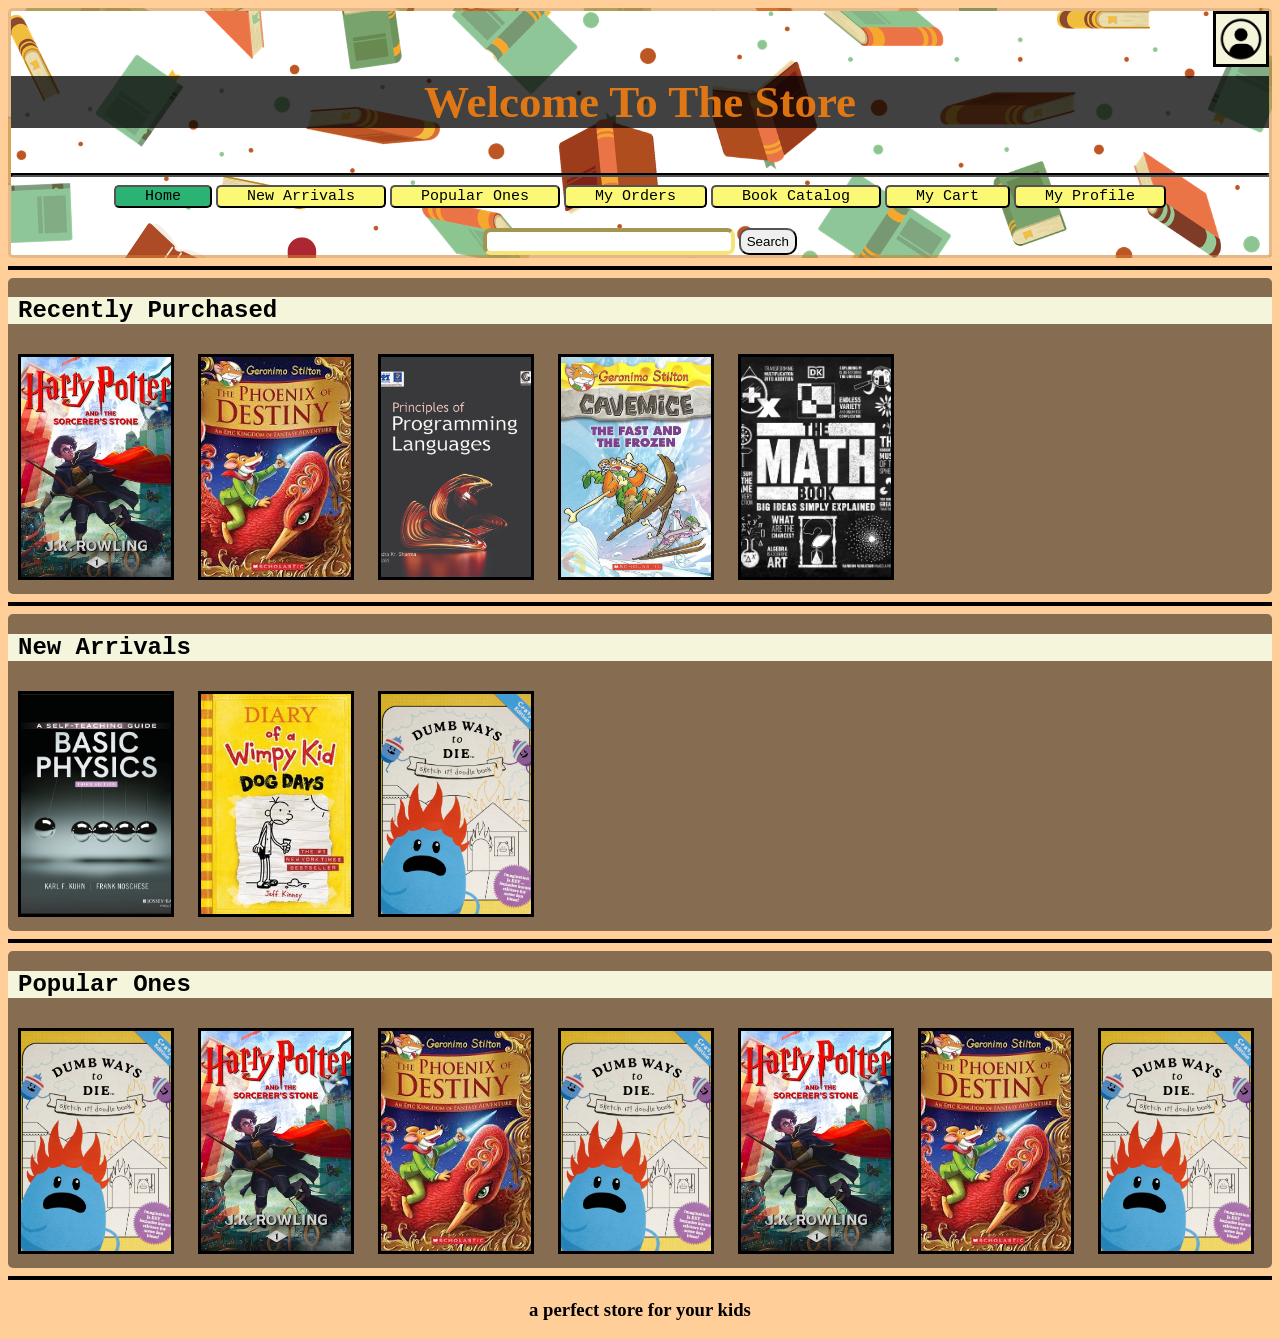
<file: index.html>
<html>
    <head>
    <title>Online Book Store</title>
    <link href="Css/Index.css" rel="styleSheet">
  

    </head>

    
    <header style="background-image:url(Imgs/Backgroundimg.png); border: #cf802c8e;border-style:solid;border-radius: 5px; ">
     
        <a href="Login.html" style="float: right;background-color: beige;" ><img src="Imgs/AccIcon.png" style="width: 50;height: 50;"></a>
        <div style="text-align: center; font-size:45px; color: rgba(243, 126, 17, 0.89);padding-top: 20px;">
        <p style="background-color:#000000be;"><B> Welcome To The Store</B></p>
        </div>
        <hr style="border-color:black; border-width: 2px;">
        <div style="text-align: center;">
            <a href="index.html" >  <button class="HeadButton" style="background-color: rgb(43, 179, 115);"> Home </button> </a> 
            <a href="#NewArrivals">  <button class="HeadButton"> New Arrivals </button> </a>  
            <a href="#jumphere1">  <button class="HeadButton"> Popular Ones </button> </a>  
            <a href="Order.html">  <button class="HeadButton"> My Orders </button> </a>  
            <a href="Books.html" >  <button class="HeadButton"> Book Catalog </button> </a>    
            <a href="Cart.html" >  <button class="HeadButton"> My Cart </button> </a>  
            <a href="Profile.html" >  <button class="HeadButton"> My Profile </button> </a> 
        </div>
        <div style="text-align: center;margin-top: 20px;">
            <input type="text" style="border-color: rgb(247, 228, 120); border-width: 4px; border-radius: 8px; width: 20%;height: 3%;;"> <button type="submit" style="height: 3%; border-radius: 10px;">Search</button></div>   

        </div>
        
    </header>
    
<body style="background-color:#FFCE99;">

<hr style="border:2px solid black;">

<div class="divs" >
    <h2 >Recently Purchased</h2>
    <img class="Img" src="Imgs/StoryBook.jpg">
    <img class="Img" src="Imgs/StoryBook2.jpg">
    <img class="Img" src="Imgs/IRL2.jpg">
    <img class="Img" src="Imgs/StoryBook6.jpeg">
    <img class="Img" src="Imgs/IRL3.jpg">
</div>

<hr style="border:2px solid black;">

<div class="divs" id="NewArrivals" >
    <h2 >New Arrivals</h2>
    <img class="Img" src="Imgs/IRL1.jpg">
    <img class="Img" src="Imgs/StoryBook3.jpg">
    <img class="Img" src="Imgs/StoryBook5.jpg">
</div>

<hr style="border:2px solid black;">

<div class="divs" id="jumphere1" >
    <h2>Popular Ones</h2>
    <img class="Img" src="Imgs/StoryBook5.jpg">
    <img class="Img" src="Imgs/StoryBook.jpg"> 
    <img class="Img" src="Imgs/StoryBook2.jpg">
    <img class="Img" src="Imgs/StoryBook5.jpg">
    <img class="Img" src="Imgs/StoryBook.jpg"> 
    <img class="Img" src="Imgs/StoryBook2.jpg">
    <img class="Img" src="Imgs/StoryBook5.jpg">
    <img class="Img" src="Imgs/StoryBook.jpg"> 
    <img class="Img" src="Imgs/StoryBook2.jpg">
    <img class="Img" src="Imgs/StoryBook5.jpg">
    <img class="Img" src="Imgs/StoryBook.jpg"> 
    <img class="Img" src="Imgs/StoryBook2.jpg">
</div>

<hr style="border:2px solid black;">

</body>

    <footer>
       <h3 style="text-align: center;">a perfect store for your kids</h3>
    </footer>
</html>
</file>
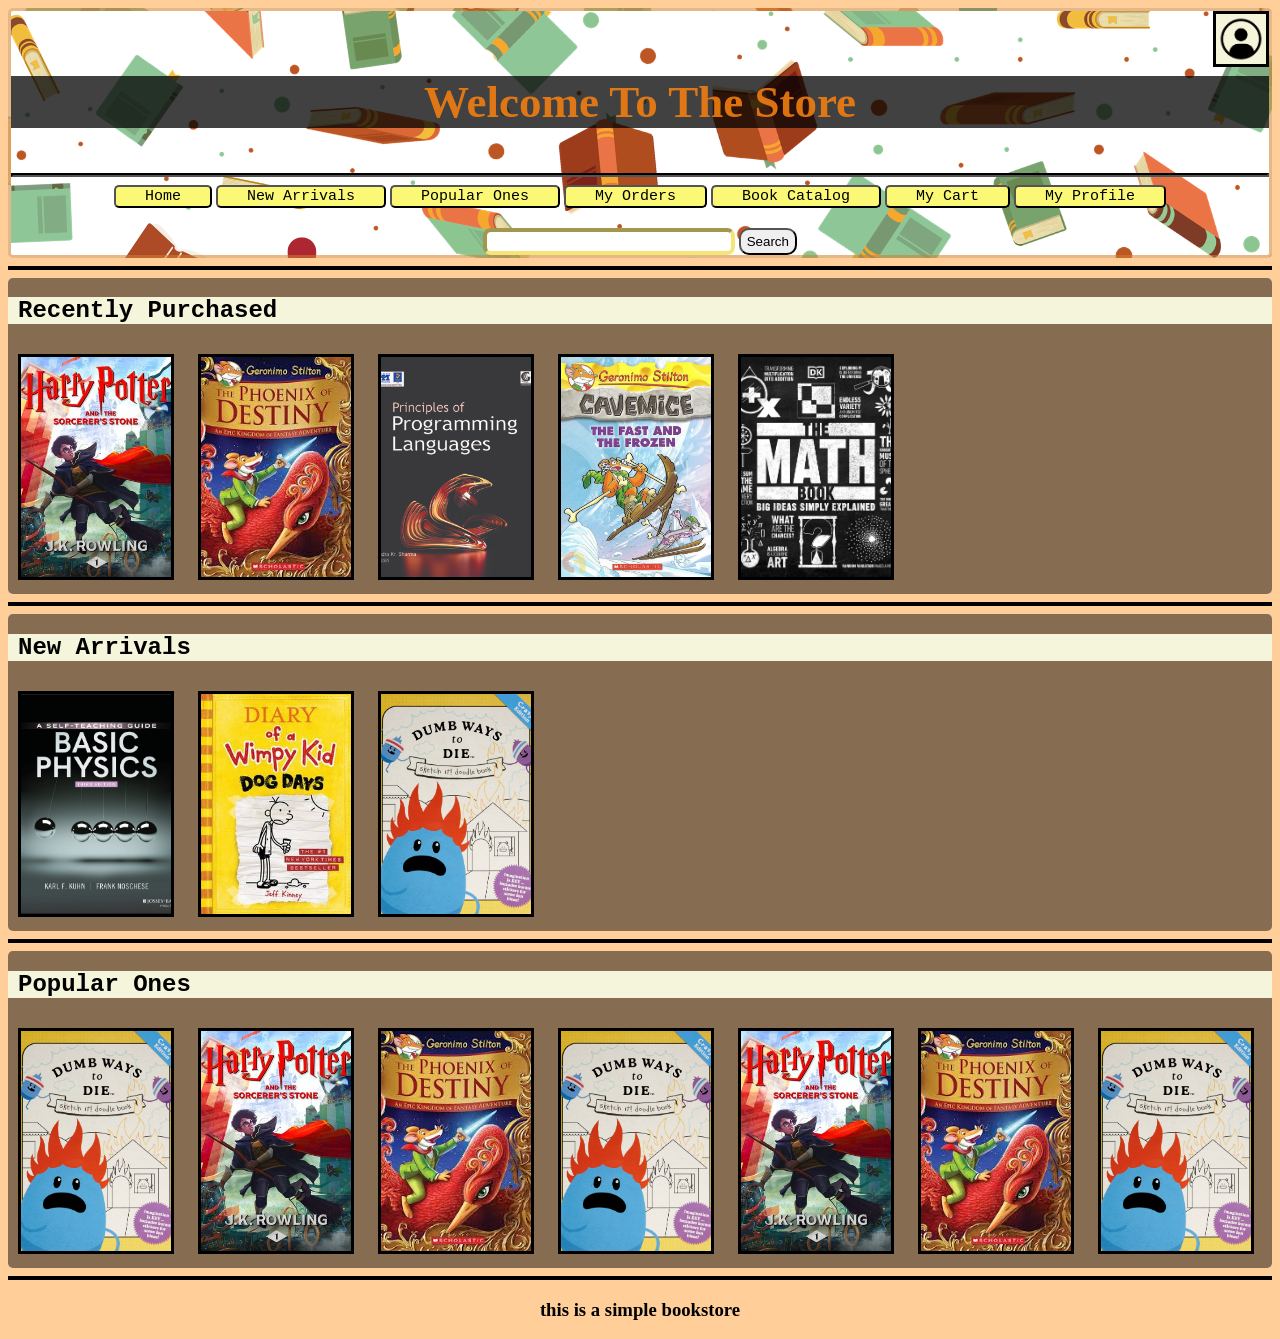
<file: Index.html>
<html>
    <head>
    <title>Online Book Store</title>
    
    <style>
    
    .Header{
        background-color:rgb(255, 253, 232);
        
       
       
    }
    .Header1{
        background-color:rgb(255, 253, 232);
        border-color: antiquewhite ;
        border-style: groove;   
      
    }
    
   h2{
    color: #000000;
    background-color: beige;
    font-family: Courier, monospace;
    text-indent: 10px;
   }

   .HeadButton{
    background-color: #faf875;
    font-size: 15px;
    font-family: Courier, monospace;
    border-radius: 5px;
    padding-left: 29px;
    padding-right: 29px;
}

    a{
        text-decoration: none;
    }
    
    .Img{
        width:150px;
        height:220px;
        object-fit:cover;
        margin:10px;
    }
    .divs{
        background:rgba(0, 0, 0, 0.473);
         overflow-x:auto;
          white-space:nowrap; 
         border-radius: 5px;
    }

    img{
        border-style: solid;
        border-color: #000000;
    }
    
    </style>
    
    </head>

    
    <header style="background-image:url(Imgs/Backgroundimg.png); border: #cf802c8e;border-style:solid;border-radius: 5px; ">
     
        <a href="Login.html" style="float: right;background-color: beige;" ><img src="Imgs/AccIcon.png" style="width: 50;height: 50;"></a>
        <div style="text-align: center; font-size:45px; color: rgba(243, 126, 17, 0.89);padding-top: 20px;">
        <p style="background-color:#000000be;"><B> Welcome To The Store</B></p>
        </div>
        <hr style="border-color:black; border-width: 2px;">
        <div style="text-align: center;">
            <a href="index.html" >  <button class="HeadButton"> Home </button> </a> 
            <a href="#NewArrivals">  <button class="HeadButton"> New Arrivals </button> </a>  
            <a href="#jumphere1">  <button class="HeadButton"> Popular Ones </button> </a>  
            <a href="Order.html">  <button class="HeadButton"> My Orders </button> </a>  
            <a href="Books.html" >  <button class="HeadButton"> Book Catalog </button> </a>    
            <a href="Cart.html" >  <button class="HeadButton"> My Cart </button> </a>  
            <a href="Profile.html" >  <button class="HeadButton"> My Profile </button> </a> 
        </div>
        <div style="text-align: center;margin-top: 20px;">
            <input type="text" style="border-color: rgb(247, 228, 120); border-width: 4px; border-radius: 8px; width: 20%;height: 3%;;"> <button type="submit" style="height: 3%; border-radius: 10px;">Search</button></div>   

        </div>
        
    </header>
    
<body style="background-color:#FFCE99;">

<hr style="border:2px solid black;">

<div class="divs" >
    <h2 >Recently Purchased</h2>
    <img class="Img" src="Imgs/StoryBook.jpg">
    <img class="Img" src="Imgs/StoryBook2.jpg">
    <img class="Img" src="Imgs/IRL2.jpg">
    <img class="Img" src="Imgs/StoryBook6.jpeg">
    <img class="Img" src="Imgs/IRL3.jpg">
</div>

<hr style="border:2px solid black;">

<div class="divs" id="NewArrivals" >
    <h2 >New Arrivals</h2>
    <img class="Img" src="Imgs/IRL1.jpg">
    <img class="Img" src="Imgs/StoryBook3.jpg">
    <img class="Img" src="Imgs/StoryBook5.jpg">
</div>

<hr style="border:2px solid black;">

<div class="divs" id="jumphere1" >
    <h2>Popular Ones</h2>
    <img class="Img" src="Imgs/StoryBook5.jpg">
    <img class="Img" src="Imgs/StoryBook.jpg"> 
    <img class="Img" src="Imgs/StoryBook2.jpg">
    <img class="Img" src="Imgs/StoryBook5.jpg">
    <img class="Img" src="Imgs/StoryBook.jpg"> 
    <img class="Img" src="Imgs/StoryBook2.jpg">
    <img class="Img" src="Imgs/StoryBook5.jpg">
    <img class="Img" src="Imgs/StoryBook.jpg"> 
    <img class="Img" src="Imgs/StoryBook2.jpg">
    <img class="Img" src="Imgs/StoryBook5.jpg">
    <img class="Img" src="Imgs/StoryBook.jpg"> 
    <img class="Img" src="Imgs/StoryBook2.jpg">
</div>

<hr style="border:2px solid black;">

</body>

    <footer>
       <h3 style="text-align: center;">this is a simple bookstore</h3>
    </footer>
</html>
</file>
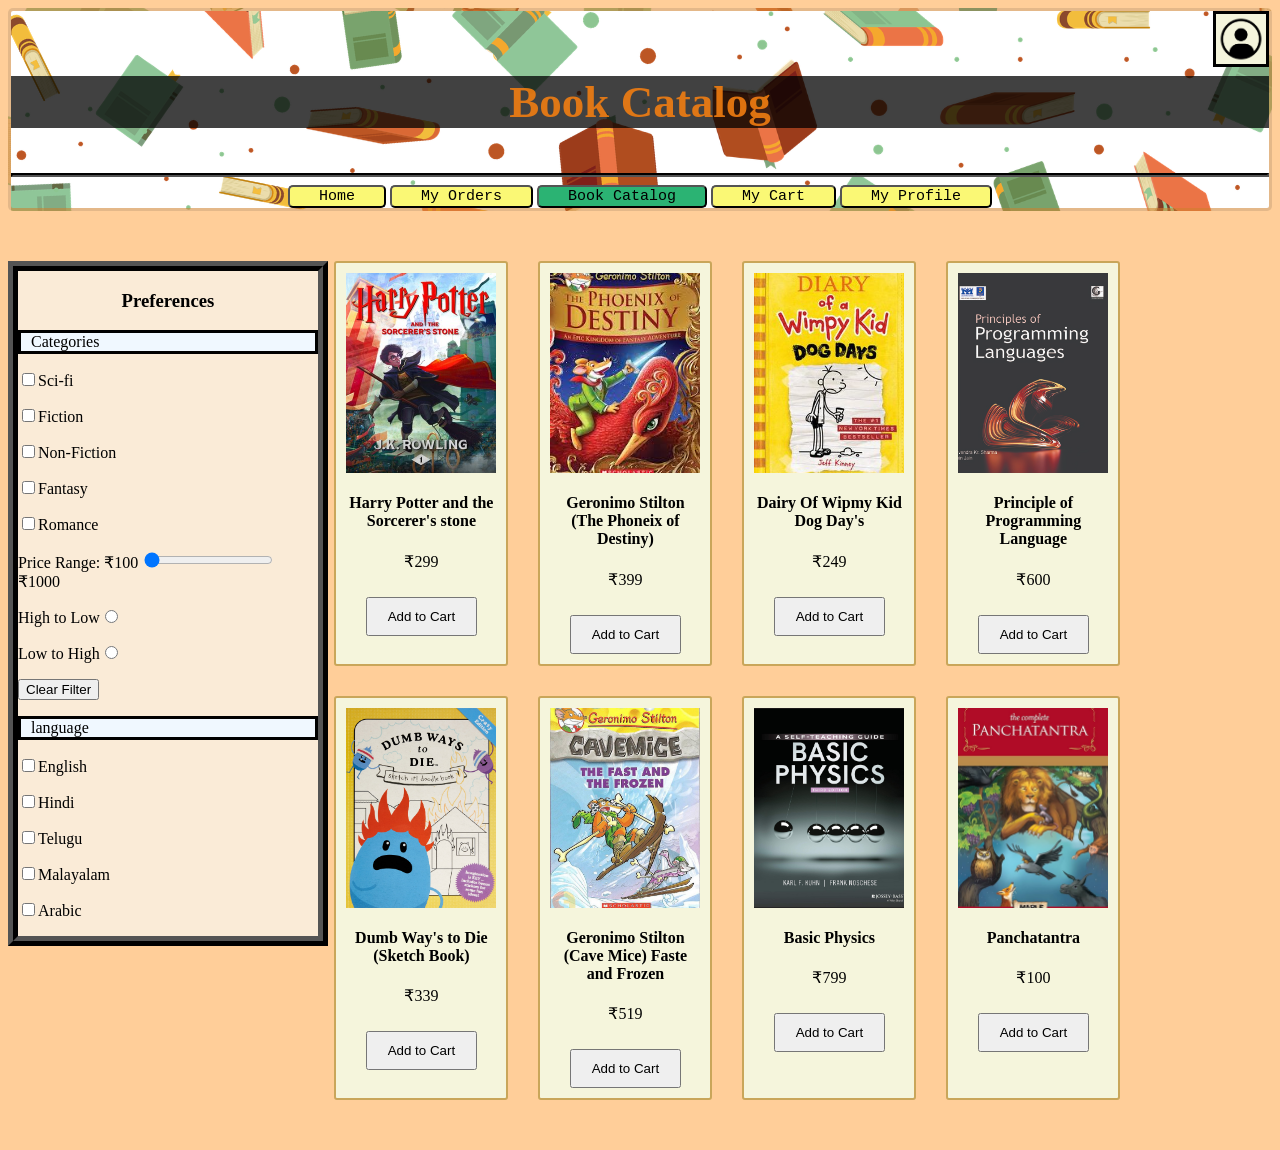
<file: Books.html>
<html>
    <head>
    <title>Online Book Store</title>
    <link href="Css/Books.css" rel="styleSheet">
</head>

    
    <header style="background-image:url(Imgs/Backgroundimg.png); border: #cf802c8e;border-style:solid;border-radius: 5px; ">
     
        <a href="Login.html" style="float: right;border-color: #000000;border-style:solid;background-color: beige;" ><img src="Imgs/AccIcon.png" style="width: 50;height: 50;" ></a>
        <div style="text-align: center; font-size:45px; color: rgba(243, 126, 17, 0.89);padding-top: 20px;">
        <p style="background-color:#000000be;"><B> Book Catalog </B></p>
        </div>
        <hr style="border-color:black; border-width: 2px;">
        <div style="text-align: center;">
            <a href="index.html" >  <button class="HeadButton"> Home </button> </a> 
            <a href="Order.html">  <button class="HeadButton"> My Orders </button> </a>   
            <a href="Books.html" >  <button class="HeadButton" style="background-color: rgb(43, 179, 115);"> Book Catalog </button> </a>  
            <a href="Cart.html" >  <button class="HeadButton"> My Cart </button> </a>  
            <a href="Profile.html" >  <button class="HeadButton"> My Profile </button> </a> 
        </div>
    </header>
  
    <body style="background-color:#FFCE99;">
      <div style="padding-top: 50px;float: left;position: relative;">
         <div style="background-color: antiquewhite;width: 300px;float: left;border-style:ridge;border-width: 10px;border-color: #000000;">
            <h3 style="text-align: center;">Preferences</h3>
                <p class="pref">Categories</p>
            <form>
                <label><p><input type="checkbox">Sci-fi</p></label>
                <label><p><input type="checkbox">Fiction</p></label>
                <label><p><input type="checkbox">Non-Fiction</p></label>
                <label><p><input type="checkbox">Fantasy</p></label>
                <label><p><input type="checkbox">Romance</p></label>
                
                <p>Price Range: ₹100 <input type="range" max="1000" min="100" value="100"> ₹1000</p>
                <p> High to Low<input type="radio" name="PriceRange"></p>
                <p> Low to High<input type="radio" name="PriceRange"></p>
                <p><button type="reset" > Clear Filter</button>  </p>
                <p class="pref">language</p>
                <label><p><input type="checkbox">English</p></label>
                <label><p><input type="checkbox">Hindi</p></label>
                <label><p><input type="checkbox">Telugu</p></label>
                <label><p><input type="checkbox">Malayalam</p></label>
                <label><p><input type="checkbox">Arabic</p></label>
            </form>
         </div>
      </div>
    <div class="book-section">

        <div class="book-container">

            <div class="book-card">
                <img src="Imgs/StoryBook.jpg" alt="Book">
                <h4>Harry Potter and the Sorcerer's stone</h4>
                <p>₹299</p>
                <a href="Cart.html"><button >Add to Cart</button></a>
            </div>

            <div class="book-card">
                <img src="Imgs/StoryBook2.jpg" alt="Book">
                <h4>Geronimo Stilton (The Phoneix of Destiny)</h4>
                <p>₹399</p>
                <a href="Cart.html"><button >Add to Cart</button></a>
            </div>

            <div class="book-card">
                <img src="Imgs/StoryBook3.jpg" alt="Book">
                <h4>Dairy Of Wipmy Kid Dog Day's</h4>
                <p>₹249</p>
                <a href="Cart.html"><button >Add to Cart</button></a>
            </div>

             <div class="book-card">
                <img src="Imgs/IRL2.jpg" alt="Book">
                <h4>Principle of Programming Language</h4>
                <p>₹600</p>
                <a href="Cart.html"><button >Add to Cart</button></a>
            </div>

             <div class="book-card">
                <img src="Imgs/StoryBook5.jpg" alt="Book">
                <h4>Dumb Way's to Die (Sketch Book)</h4>
                <p>₹339</p>
                <a href="Cart.html"><button >Add to Cart</button></a>
            </div>

             <div class="book-card">
                <img src="Imgs/StoryBook6.jpeg" alt="Book">
                <h4>Geronimo Stilton (Cave Mice) Faste and Frozen</h4>
                <p>₹519</p>
                <a href="Cart.html"><button >Add to Cart</button></a>
            </div>

             <div class="book-card">
                <img src="Imgs/IRL1.jpg" alt="Book">
                <h4>Basic Physics</h4>
                <p>₹799</p>
                <a href="Cart.html"><button >Add to Cart</button></a>
            </div>

              <div class="book-card">
                <img src="Imgs/StoryBook4.jpg" alt="Book">
                <h4>Panchatantra</h4>
                <p>₹100</p>
                <a href="Cart.html"><button >Add to Cart</button></a>
            </div>
        </div>
    </div>

</body>

</html>
</file>
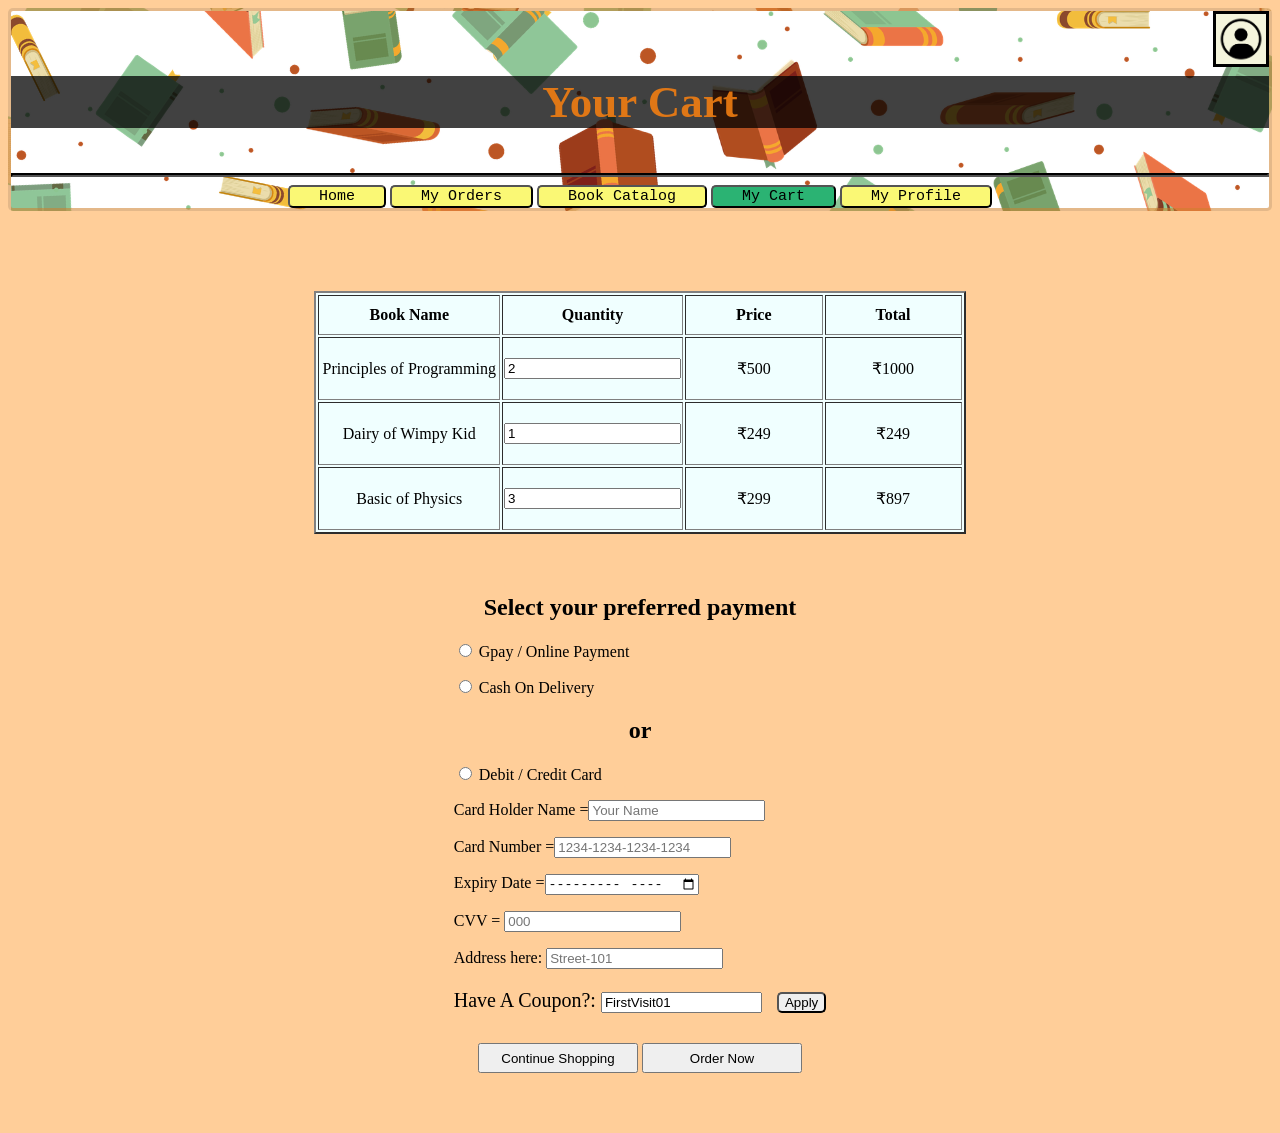
<file: Cart.html>
<html>
    <head>
    <title>Online Book Store</title>
    <link href="Css/Cart.css" rel="styleSheet">
    </head>

    <header style="background-image:url(Imgs/Backgroundimg.png); border: #cf802c8e; border-style:solid; border-radius: 5px;">
     
        <a href="Login.html" style="float: right;border-color: #000000;border-style:solid;background-color: beige;"><img src="Imgs/AccIcon.png" style="width: 50;height: 50;"> </a>

        <div style="text-align: center; font-size:45px; color: rgba(243, 126, 17, 0.89); padding-top: 20px;">
            <p style="background-color:#000000be;"><b>Your Cart</b></p>
        </div>

        <hr style="border-color:black; border-width: 2px;">

        <div style="text-align: center;">
           <a href="index.html"><button class="HeadButton">Home</button></a> 
           <a href="Order.html"><button class="HeadButton">My Orders</button></a>  
           <a href="Books.html"><button class="HeadButton">Book Catalog</button></a>    
           <a href="Cart.html"><button class="HeadButton" style="background-color: rgb(43, 179, 115);">My Cart</button></a>  
           <a href="Profile.html"><button class="HeadButton">My Profile</button></a> 
        </div>
    </header>

    <body style="background-color:#FFCE99;">

        <table border="2" style="margin-left: auto; margin-right: auto; margin-top: 80px; background-color: azure;">
            <tr>
                <th>Book Name</th>
                <th>Quantity</th>
                <th>Price</th>
                <th>Total</th>
            </tr>

            <tr>
                <td>Principles of Programming</td>
                <td><input type="number" value="2" min="0"></td>
                <td>₹500</td>
                <td>₹1000</td>
            </tr>

            <tr>
                <td>Dairy of Wimpy Kid</td>
                <td><input type="number" value="1" min="0"></td>
                <td>₹249</td>
                <td>₹249</td>
            </tr>

            <tr>
                <td>Basic of Physics</td>
                <td><input type="number" value="3" min="0"></td>
                <td>₹299</td>
                <td>₹897</td>
            </tr>
        </table>

<div style="width: fit-content; margin: 60px auto; text-align: left;">

<form action="OrderFinal.html">

<h2 style="text-align:center;">Select your preferred payment</h2>

<p>
<input type="radio" name="payment" value="online" required>
Gpay / Online Payment
</p>

<p>
<input type="radio" name="payment" value="cod">
Cash On Delivery
</p>



<h2 style="text-align:center;">or</h2>

<p>
<input type="radio" name="payment" value="card"> Debit / Credit Card
</p>

<p>
Card Holder Name =<input type="text" name="cardname" placeholder="Your Name" required>
</p>

<p>
Card Number =<input type="tel" name="cardnumber" placeholder="1234-1234-1234-1234" required>
</p>

<p>
Expiry Date =<input type="month" name="expiry">
</p>

<p>
CVV = <input type="password" name="cvv" placeholder="000" required>
</p>

<p>
Address here: <input type="text" name="address" placeholder="Street-101" required>
</p>

<p style="margin-bottom:30px;font-size:20px;">Have A Coupon?: <input type="text" name="coupon" value="FirstVisit01" size="18">
<button type="button" style="margin-left:10px;border-radius:5px;">Apply</button>
</p>



<div style="text-align:center;margin-top:10px;">
<button type="button" onclick="window.location.href='index.html'" style="width:160px;height:30px;">Continue Shopping </button>
<input type="submit" style="width:160px;height:30px;" value="Order Now">
</div>

</form>

</div>

</body>
</html>
</file>
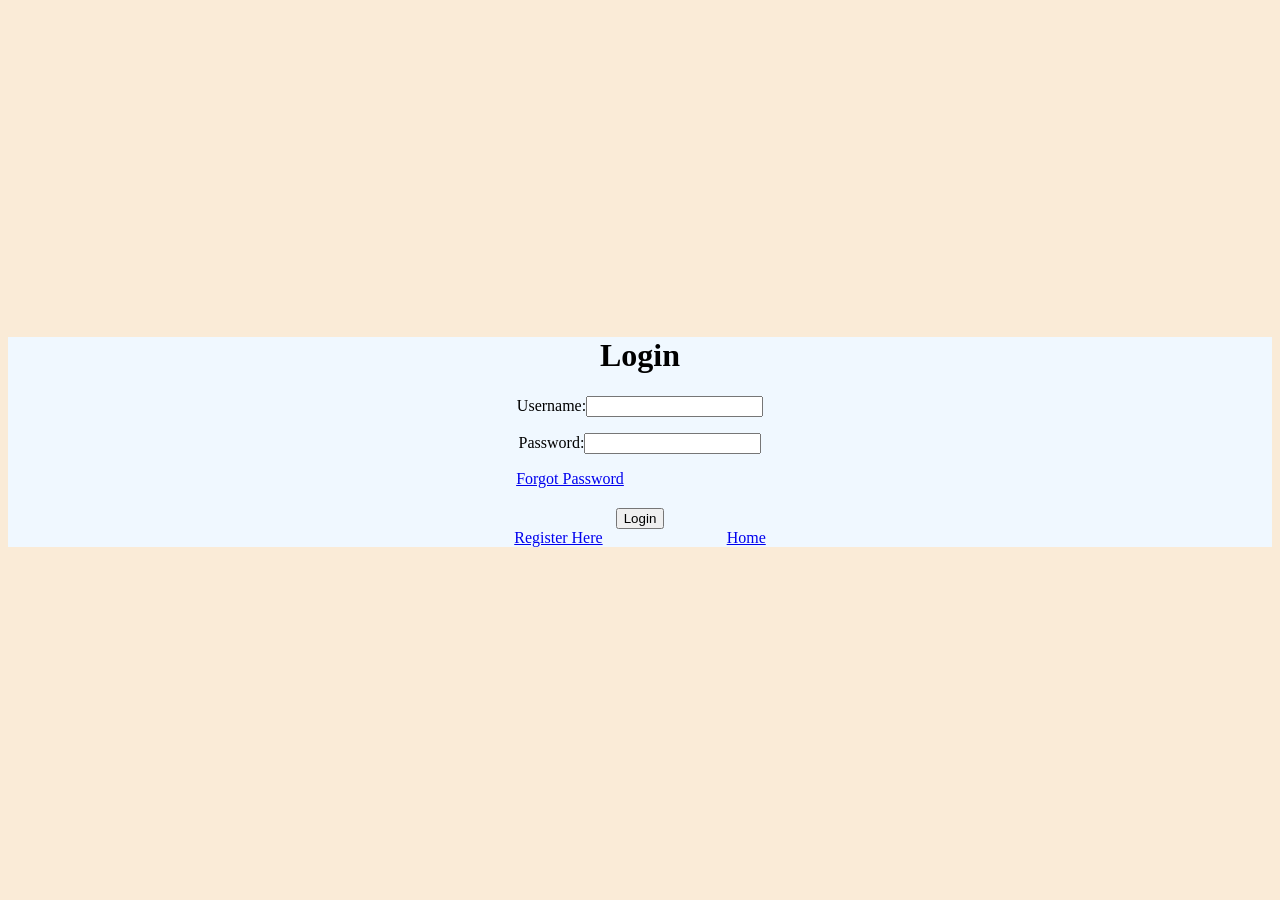
<file: Login.html>
<html>
   <head>
<title>Login Page</title>

<script>

function LoginEvent(event)
{

event.preventDefault();   // stops form from reloading

const User = document.getElementById("user").value;
const Pass = document.getElementById("pass").value;

if(User === "User101" && Pass === "1234")
{
window.location.href = "index.html";
}
else
{
alert("Wrong username or password");
}

}

</script>

</head>


<body style="text-align:center; align-content:center; background-color:antiquewhite;">

<form style="background-color:aliceblue;" onsubmit="LoginEvent(event)">

<h1>Login</h1>

<p>
Username:<input type="text" required id="user">
</p>

<p>
Password:<input type="password" required id="pass">
</p>

<a href="Passreset.html" style="margin-right:140px;">Forgot Password</a>

<br>

<button type="submit" style="margin-top:20px;">Login</button>

<br>

<a href="Register.html" style="margin-right:120px;">Register Here</a>
<a href="index.html">Home</a>

</form>

</body>
   
</html>
</file>
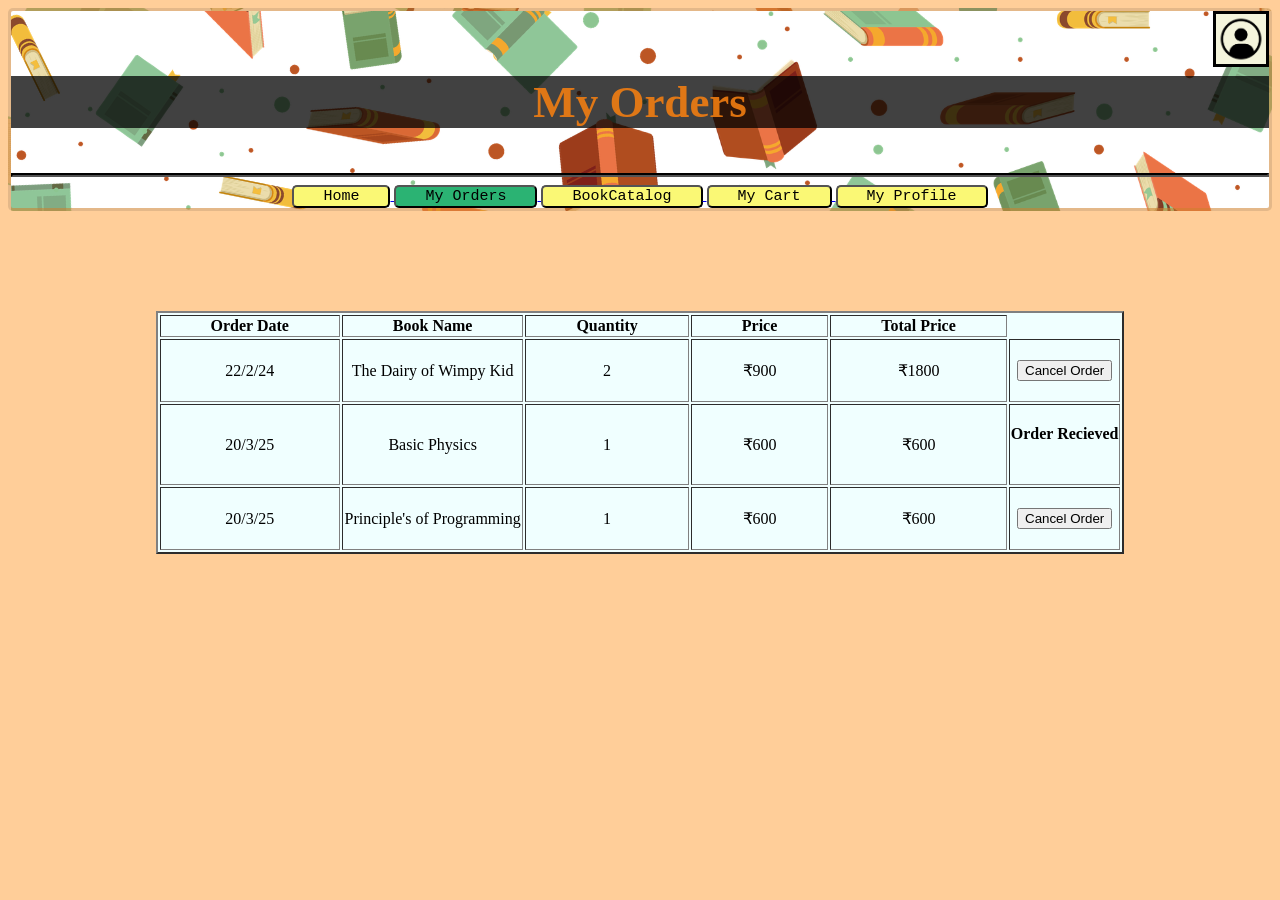
<file: Order.html>
<html>
<head>
 <title> Order </title>
<link href="Css/Order.css" rel="styleSheet">
    </head>
     <header style="background-image:url(Imgs/Backgroundimg.png); border: #cf802c8e;border-style:solid;border-radius: 5px; ">
     
        <a href="Login.html" style="float: right;border-color: #000000;border-style:solid;background-color: beige;" ><img src="Imgs/AccIcon.png" style="width: 50;height: 50;"></a>
        <div style="text-align: center; font-size:45px; color: rgba(243, 126, 17, 0.89);padding-top: 20px;">
        <p style="background-color:#000000be;"><B> My Orders </B></p>
        </div>
        <hr style="border-color:black; border-width: 2px;">
        <div style="text-align: center;">
            <a href="index.html" >  <button class="HeadButton"> Home </button> </a> 
            <a href="Order.html">  <button class="HeadButton" style="background-color: rgb(43, 179, 115);"> My Orders </button> </a>     
            <a href="Books.html" >  <button class="HeadButton"> BookCatalog </button> </a>    
            <a href="Cart.html" >  <button class="HeadButton"> My Cart </button> </a>  
            <a href="Profile.html" >  <button class="HeadButton"> My Profile </button> </a> 
        </div>
        
    </header>
    <body style="text-align: center;background-color:#FFCE99;">    
          <table border="2" style="margin-left: auto; margin-right: auto; margin-top: 100px;background-color: azure;">
            <tr>
            <th style="padding-right: 50px; padding-left: 50px;"> Order Date </th>
            <th style="padding-right: 50px; padding-left: 50px;" > Book Name </th>
            <th style="padding-right: 50px;padding-left: 50px;"> Quantity </th>
            <th style="padding-right: 50px;padding-left: 50px"> Price </th>
            <th style="padding-right: 50px;padding-left: 50px"> Total Price </th>
            
            
            <tr>
                <td>22/2/24</td>
                <td>The Dairy of Wimpy Kid</td>
                <td>2</td>
                <td>₹900</td>
                <td>₹1800</td>
                <td><button>Cancel Order</button></td>
            </tr>
            <tr>
                <td>20/3/25</td>
                <td>Basic Physics</td>
                <td>1</td>
                <td>₹600</td>
                <td>₹600</td>
                <td><h4>Order Recieved</h4></td>
            </tr>
              <tr>
                <td>20/3/25</td>
                <td>Principle's of Programming</td>
                <td>1</td>
                <td>₹600</td>
                <td>₹600</td>
                <td><button>Cancel Order</button></td>
            </tr>
        </tr>

       
    </body>
</html>
</file>
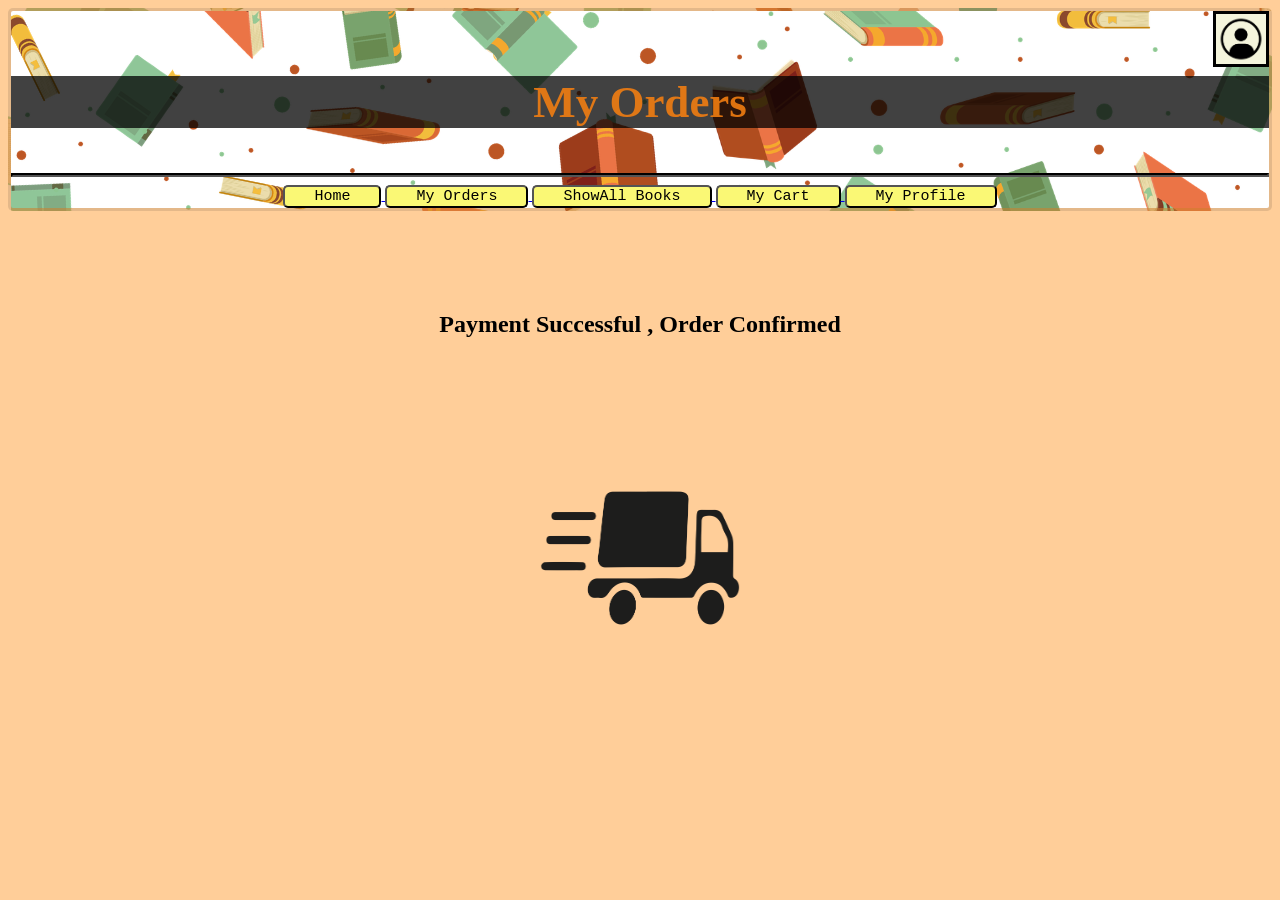
<file: OrderFinal.html>
<html>
<head>
 <title> Order </title>
<link href="Css/Order2.css" rel="styleSheet">
    </head>
   <header style="background-image:url(Imgs/Backgroundimg.png); border: #cf802c8e;border-style:solid;border-radius: 5px; ">
     
       <a href="Login.html" style="float: right;border-color: #000000;border-style:solid;background-color: beige;" ><img src="Imgs/AccIcon.png" style="width: 50;height: 50;"></a>
        <div style="text-align: center; font-size:45px; color: rgba(243, 126, 17, 0.89);padding-top: 20px;">
        <p style="background-color:#000000be;"><B> My Orders </B></p>
        </div>
        <hr style="border-color:black; border-width: 2px;">
        <div style="text-align: center;">
            <a href="index.html" >  <button class="HeadButton"> Home </button> </a> 
            <a href="Order.html">  <button class="HeadButton"> My Orders </button> </a>     
            <a href="Books.html" >  <button class="HeadButton"> ShowAll Books </button> </a>    
            <a href="Cart.html" >  <button class="HeadButton"> My Cart </button> </a>  
            <a href="Profile.html" >  <button class="HeadButton"> My Profile </button> </a> 
        </div>
        
    </header>

    <body style="text-align: center;background-color:#FFCE99;">

        <h2 style="margin-top: 100px;"> Payment Successful , Order Confirmed</h2>
        <img src="Imgs/truck.png" width="200" height="200" style="margin-top: 100;">
    </body>


</html>
</file>
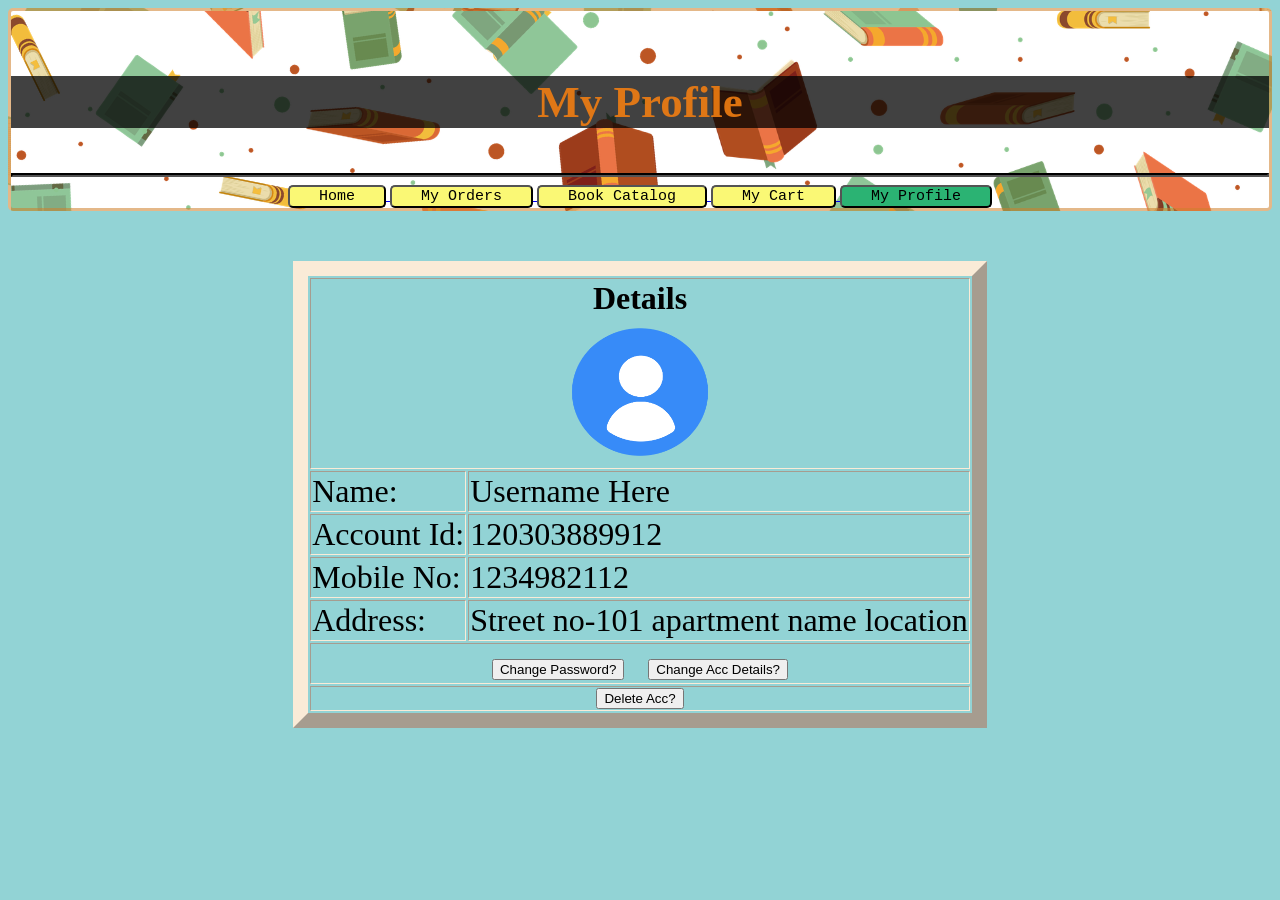
<file: Profile.html>
<html>
<head>
<title> My Profile</title>
<link href="Css/profile.css" rel="styleSheet">
</head>

<header style="background-image:url(Imgs/Backgroundimg.png); border: #cf802c8e;border-style:solid;border-radius: 5px; ">
    
    <div style="text-align: center; font-size:45px; color: rgba(243, 126, 17, 0.89);padding-top: 20px;">
        <p style="background-color:#000000be;"><B> My Profile </B></p>
        </div>
        <hr style="border-color:black; border-width: 2px;">
        <div style="text-align: center;">
          <a href="index.html" >  <button class="HeadButton"> Home </button> </a> 
            <a href="Order.html">  <button class="HeadButton"> My Orders </button> </a>  
            <a href="Books.html" >  <button class="HeadButton"> Book Catalog </button> </a>    
            <a href="Cart.html" >  <button class="HeadButton"> My Cart </button> </a>  
            <a href="Profile.html" >  <button class="HeadButton" style="background-color: rgb(43, 179, 115);"> My Profile </button> </a> 
        </div>



</header>
<body style="background-color:rgba(109, 196, 199, 0.74);">
   
  <div>
   
    <table border="15px" style="margin-left: auto;margin-right: auto;margin-top: 50px;font-size: xx-large;border-color: antiquewhite;">
        
        <th colspan="2" > Details <br>  <img src="Imgs/profile.img" style="width:160px;height: 150px;"></th>
        <tr>
            <td >Name:</td>
            <td> Username Here </td>
            
        </tr>
        <tr>
        <td>Account Id:</td>
            <td>120303889912</td>
       </tr>
          <tr>
        <td>Mobile No:</td>
            <td>1234982112</td>
           
        </tr>
          <tr>
        <td>Address:</td>
            <td>Street no-101 apartment name location</td>
        </tr>
        <tr >
        <td colspan="2" style="text-align: center;"><button>Change Password?</button> &nbsp; <button>Change Acc Details?</button></td>
        </tr>
        <tr >
        <td colspan="2" style="text-align: center;"><button>Delete Acc?</button></td>
        </tr>
    </table>
    </div>
  
</body>
</html>
</file>
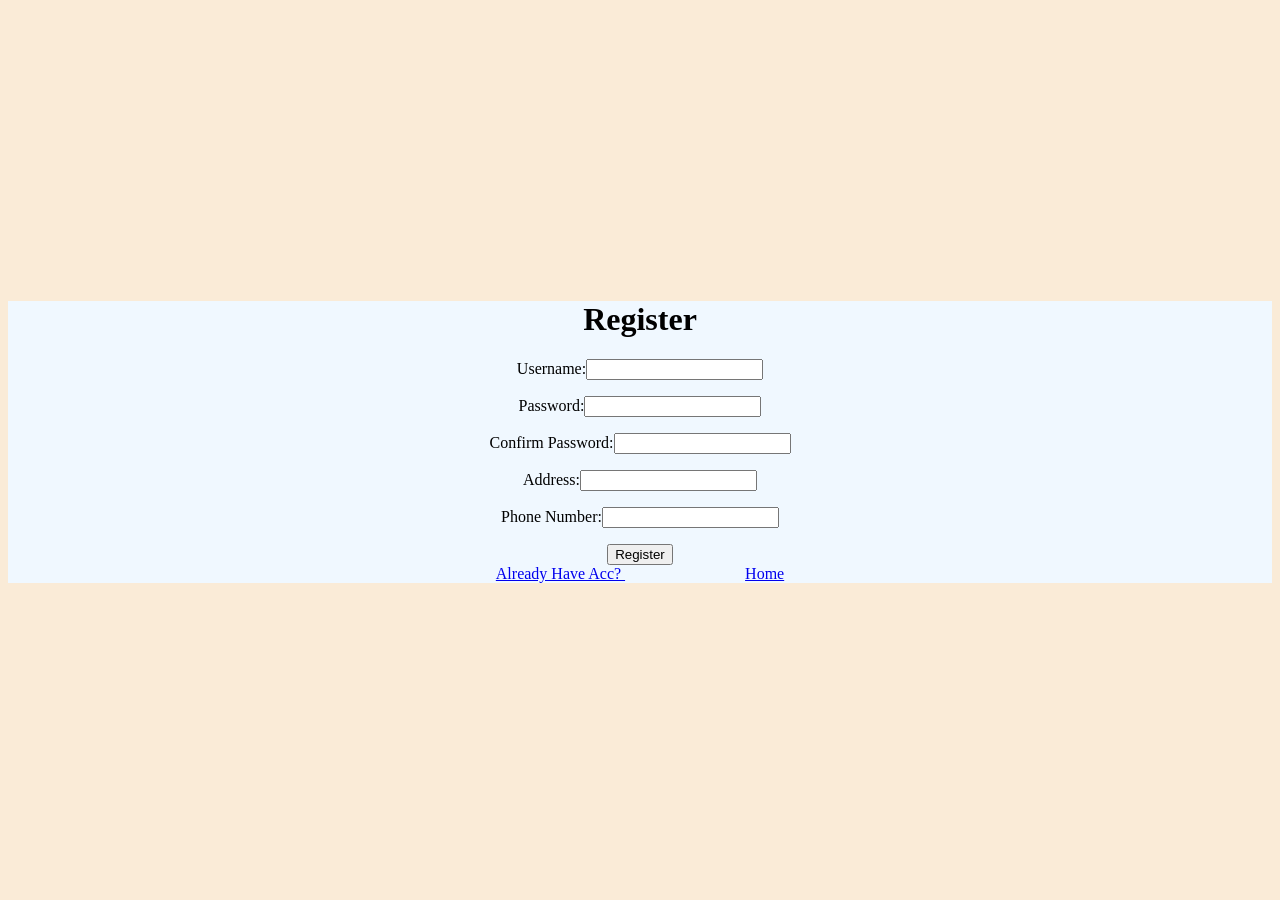
<file: Register.html>
<html>
    <head>
        <title>Login Page</title>
    </head>
    <body style="text-align: center; align-content: center; background-color: antiquewhite;">
        
        <form style="background-color: aliceblue;background-size: auto;" action="Login.html">
        <h1> Register  </h1>
        <p>Username:<input type="text" required></p>
        <p>Password:<input type="password" required></p>
        <p>Confirm Password:<input type="password" required></p>
        <p>Address:<input type="text" required></p>
        <p>Phone Number:<input type="number" required></p>
        <button type="submit">Register</button>
        <div style="text-align: center;">  
       <a href="Login.html" style="margin-right:120px;">Already Have Acc? </a>
        <a href="index.html"> Home</a>
        </div>
        </form>  
        
    </body>
</html>
</file>
<file: Css/Index.css>
.Header{
        background-color:rgb(255, 253, 232);
        
       
       
    }
    .Header1{
        background-color:rgb(255, 253, 232);
        border-color: antiquewhite ;
        border-style: groove;   
      
    }
    
   h2{
    color: #000000;
    background-color: beige;
    font-family: Courier, monospace;
    text-indent: 10px;
   }

   .HeadButton{
    background-color: #faf875;
    font-size: 15px;
    font-family: Courier, monospace;
    border-radius: 5px;
    padding-left: 29px;
    padding-right: 29px;
}

    a{
        text-decoration: none;
    }
    
    .Img{
        width:150px;
        height:220px;
        object-fit:cover;
        margin:10px;
    }
    .divs{
        background:rgba(0, 0, 0, 0.473);
         overflow-x:auto;
          white-space:nowrap; 
         border-radius: 5px;
    }

    img{
        border-style: solid;
        border-color: #000000;
    }
</file>
<file: Css/Books.css>
.Header{
        background-color:rgb(255, 253, 232);
        
       
       
    }
    .Header1{
        background-color:rgb(255, 253, 232);
        border-color: antiquewhite ;
        border-style: groove;   
      
    }
    
   h2{
    color: #000000;
    background-color: beige;
    font-family: Courier, monospace;
    text-indent: 10px;
   }

   .HeadButton{
    background-color: #faf875;
    font-size: 15px;
    font-family: Courier, monospace;
    border-radius: 5px;
    padding-left: 29px;
    padding-right: 29px;
}
    a{
        text-decoration: none;
    }
    
    .book-section {
       width: 80%;
       margin: 50px auto;
    }

    .book-container {
        display: flex;
        gap: 30px;
        margin-left: 200px;
        flex-wrap: wrap;
    }

    .book-card {
    width: 150px;
    border: 2px solid #c9a65a;
    padding: 10px;
    text-align: center;
    border-radius: 3px;
    background-color: beige;
    }

    .book-card img {
    width: 100%;
    height: 200px;
    object-fit: cover;
    }

    .book-card button {
    margin-top: 10px;
    padding: 10px 20px;
    cursor: pointer;
    }
    .pref{
        padding-left: 10px;
        background-color: aliceblue;
        border-color: #000000;
        border-style: solid;
    }
</file>
<file: Css/Cart.css>
.Header{
        background-color:rgb(255, 253, 232);
    }

    .Header1{
        background-color:rgb(255, 253, 232);
        border-color: antiquewhite ;
        border-style: groove;   
    }

   .HeadButton{
        background-color: #faf875;
        font-size: 15px;
        font-family: Courier, monospace;
        border-radius: 5px;
        padding-left: 29px;
        padding-right: 29px;
    }

    a{
        text-decoration: none;
    }
    
    td{
        text-align: center;
        padding-top: 20px;
        padding-bottom: 20px;
    }

    th{
        padding-top: 10px;
        padding-bottom: 10px;
        padding-right: 50px; 
        padding-left: 50px;
    }
</file>
<file: Css/Order.css>
.HeadButton{
    background-color: #faf875;
    font-size: 15px;
    font-family: Courier, monospace;
    border-radius: 5px;
    padding-left: 29px;
    padding-right: 29px;
}

 td{
    text-align: center;
    padding-top: 20px;
    padding-bottom: 20px;
 }
</file>
<file: Css/Order2.css>
.HeadButton{
    background-color: #faf875;
    font-size: 15px;
    font-family: Courier, monospace;
    border-radius: 5px;
    padding-left: 29px;
    padding-right: 29px;
}

 td{
    text-align: center;
 }
</file>
<file: Css/profile.css>
.HeadButton{
    background-color: #faf875;
    font-size: 15px;
    font-family: Courier, monospace;
    border-radius: 5px;
    padding-left: 29px;
    padding-right: 29px;
}
</file>
